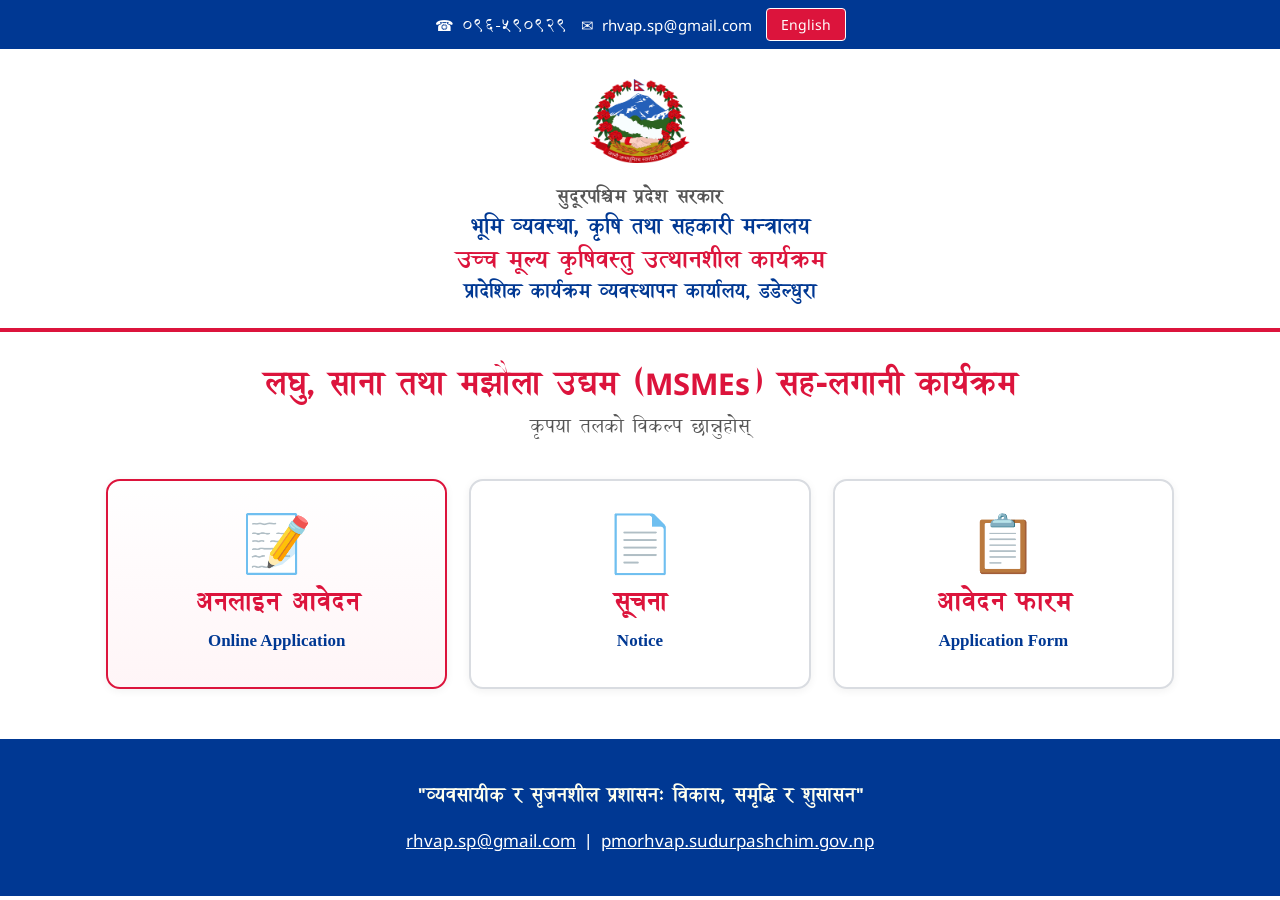
<file: index.html>
<!DOCTYPE html>
<html lang="ne">
<head>
<meta charset="UTF-8">
<meta name="viewport" content="width=device-width, initial-scale=1">
<title>R-HVAP सह-लगानी कार्यक्रम | सुदूरपश्चिम प्रदेश</title>
<link href="https://fonts.cdnfonts.com/css/kalimati" rel="stylesheet">
<link href="https://fonts.googleapis.com/css2?family=Noto+Sans+Devanagari:wght@400;600;700&display=swap" rel="stylesheet">
<link rel="stylesheet" href="assets/css/style.css">
</head>
<body class="lang-ne">
<a class="skip" href="#main">मुख्य सामग्रीमा जानुहोस्</a>

<header class="site-header">
  <div class="topbar">
    <div class="wrap topbar-inner">
      <div class="topbar-right">
        <a href="tel:096590929">☎ ०९६-५९०९२९</a>
        <a href="mailto:rhvap.sp@gmail.com">✉ rhvap.sp@gmail.com</a>
        <button id="langBtn" class="lang-btn" type="button">English</button>
      </div>
    </div>
  </div>

  <div class="wrap header-main">
    <img src="assets/emblem.png" alt="नेपाल सरकारको निशान छाप" class="emblem">
    <div class="titles">
      <p class="t-gov" data-en="Government of Sudurpashchim Province">सुदूरपश्चिम प्रदेश सरकार</p>
      <p class="t1" data-en="Ministry of Land Management, Agriculture and Cooperatives">भूमि व्यवस्था, कृषि तथा सहकारी मन्त्रालय</p>
      <p class="t2" data-en="Resilient High Value Agricultural Programme (R-HVAP)">उच्च मूल्य कृषिवस्तु उत्थानशील कार्यक्रम</p>
      <p class="t3" data-en="Provincial Programme Management Office, Dadeldhura">प्रादेशिक कार्यक्रम व्यवस्थापन कार्यालय, डडेल्धुरा</p>
    </div>
  </div>
</header>

<main id="main" class="wrap">
  <div class="landing-hero">
    <h1 data-en="MSME Co-Investment Programme">लघु, साना तथा मझौला उद्यम (MSMEs) सह-लगानी कार्यक्रम</h1>
    <p data-en="Please choose an option below">कृपया तलको विकल्प छान्नुहोस्</p>
  </div>

  <div class="landing-grid">
    <a href="apply.html" class="landing-card primary">
      <div class="icon">📝</div>
      <h2>अनलाइन आवेदन</h2>
      <p class="en">Online Application</p>
    </a>

    <a href="notice.html" class="landing-card">
      <div class="icon">📄</div>
      <h2>सूचना</h2>
      <p class="en">Notice</p>
    </a>

    <a href="form.html" class="landing-card">
      <div class="icon">📋</div>
      <h2>आवेदन फारम</h2>
      <p class="en">Application Form</p>
    </a>
  </div>
</main>

<footer class="site-footer">
  <div class="wrap">
    <p class="slogan">"व्यवसायीक र सृजनशील प्रशासन: विकास, समृद्धि र शुसासन"</p>
    <p><a href="mailto:rhvap.sp@gmail.com">rhvap.sp@gmail.com</a> | <a href="https://pmorhvap.sudurpashchim.gov.np/" target="_blank" rel="noopener">pmorhvap.sudurpashchim.gov.np</a></p>
  </div>
</footer>

<script src="assets/js/config.js"></script>
<script src="assets/js/app.js"></script>
</body>
</html>
</file>
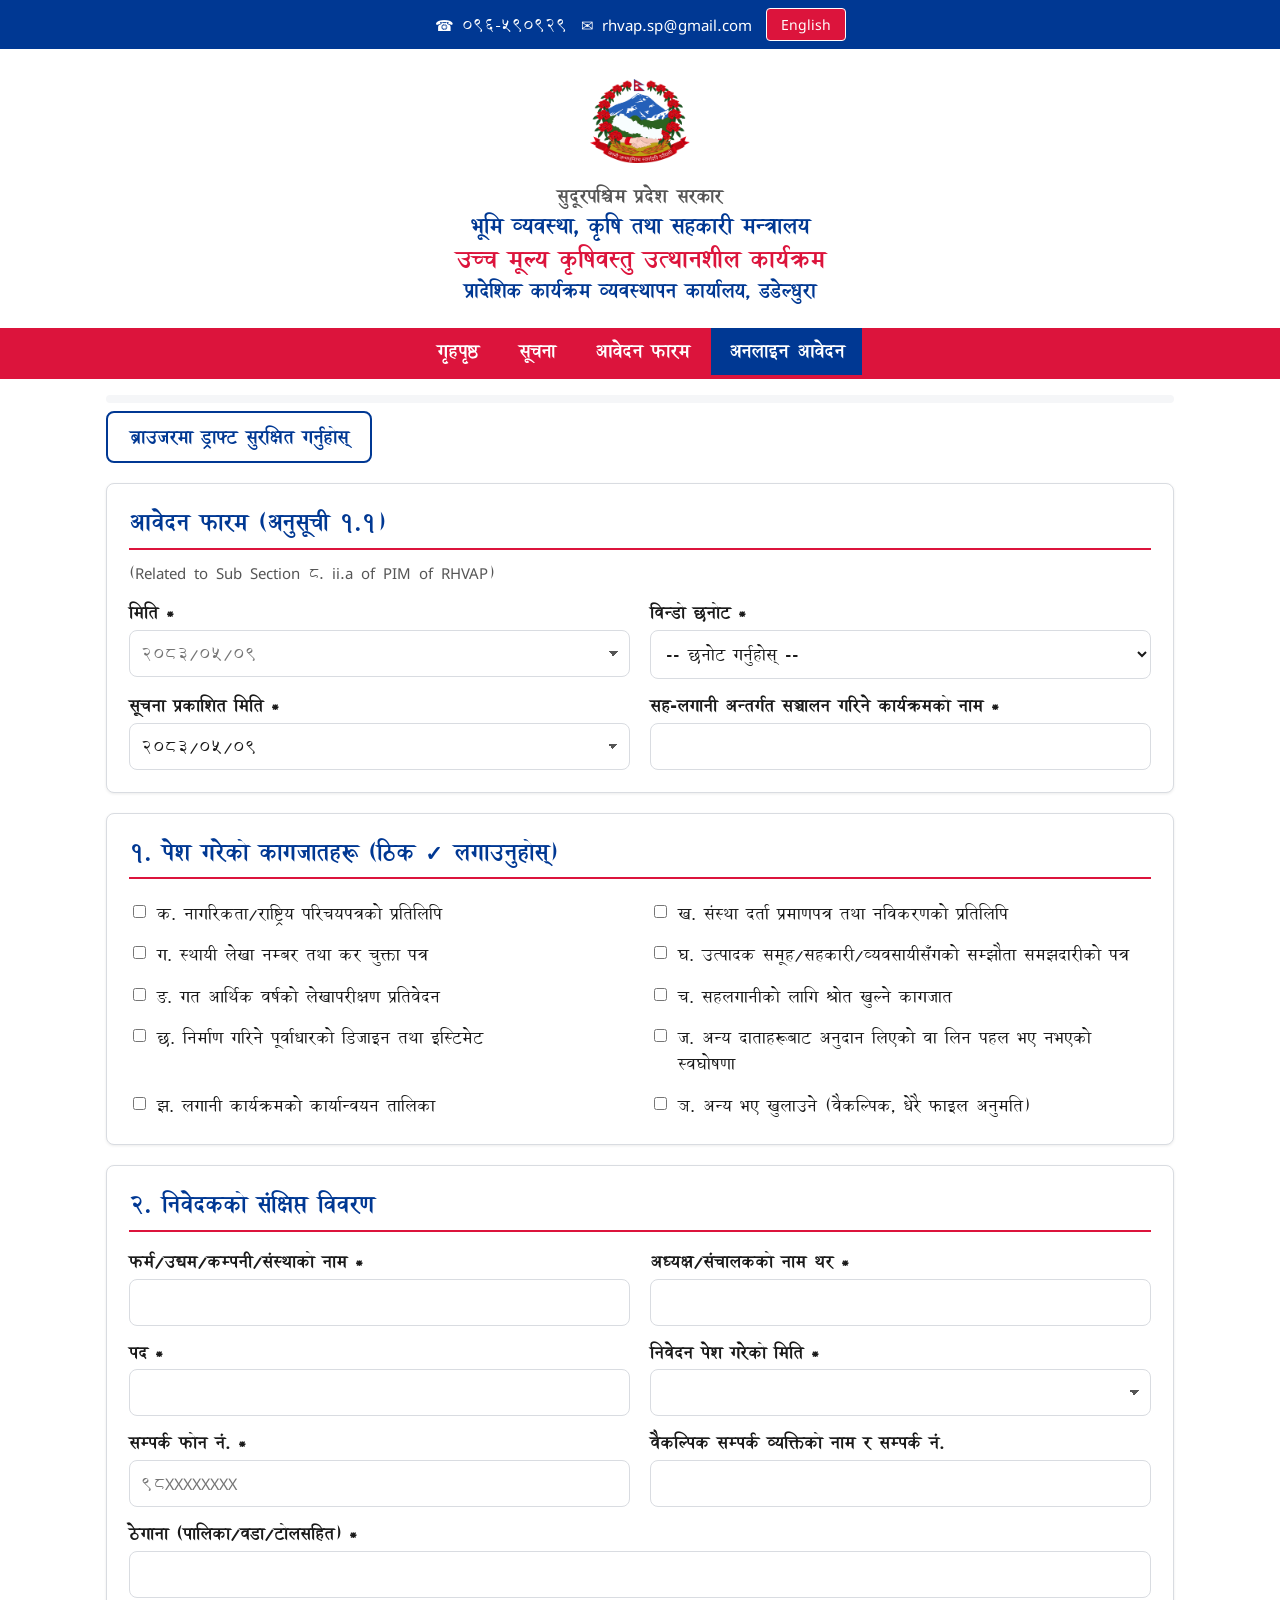
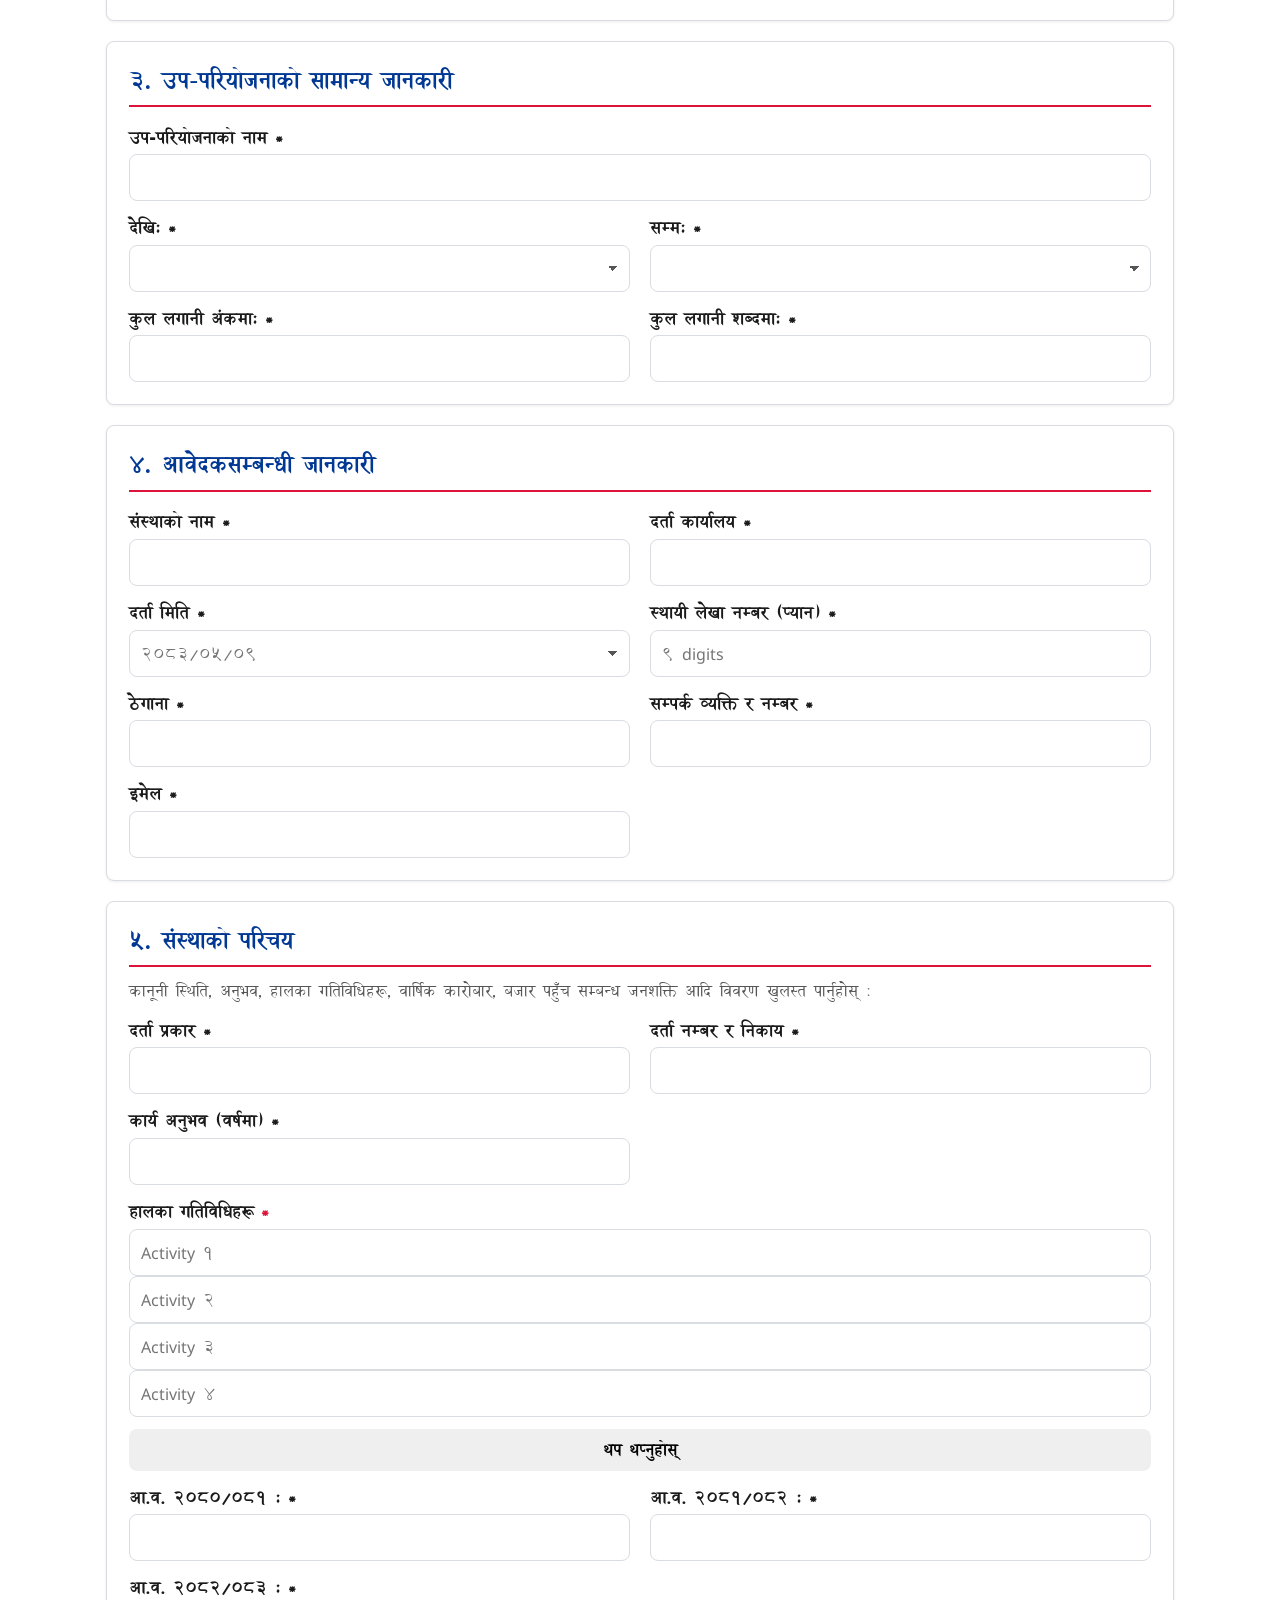
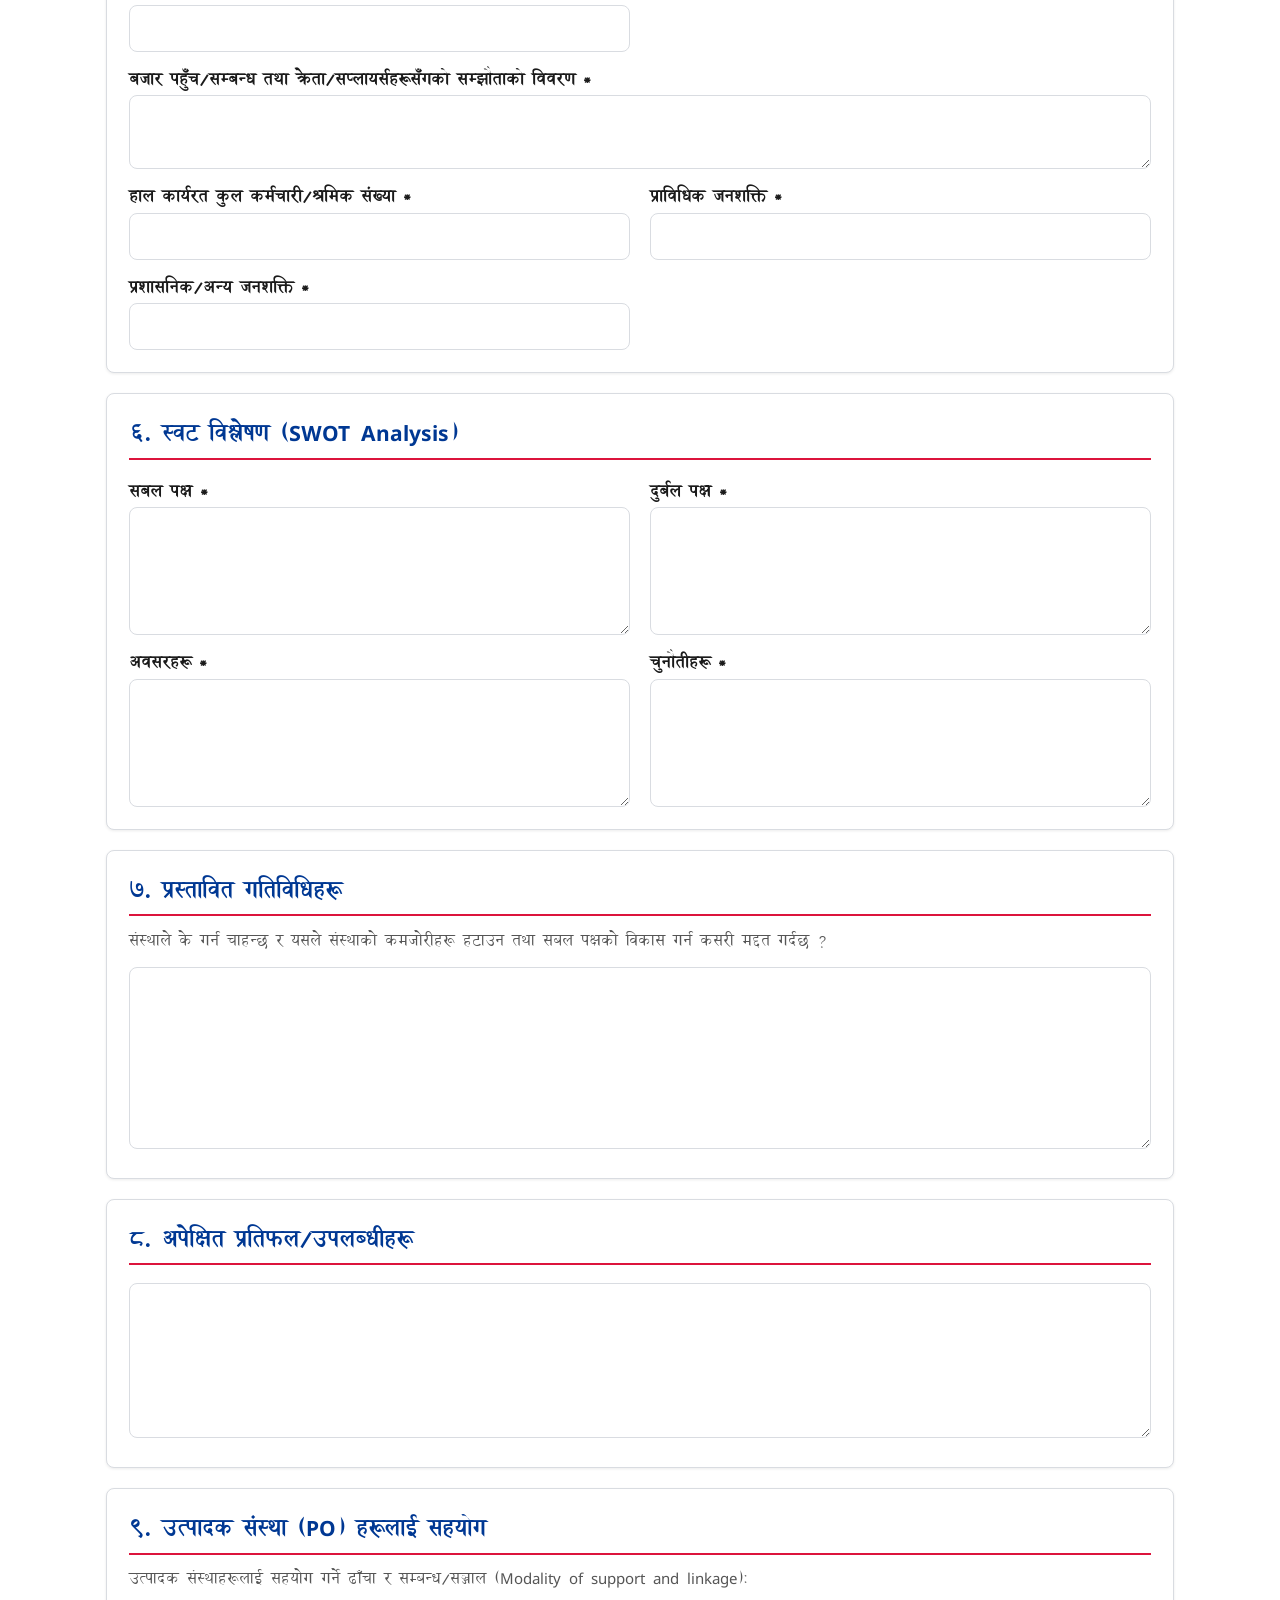
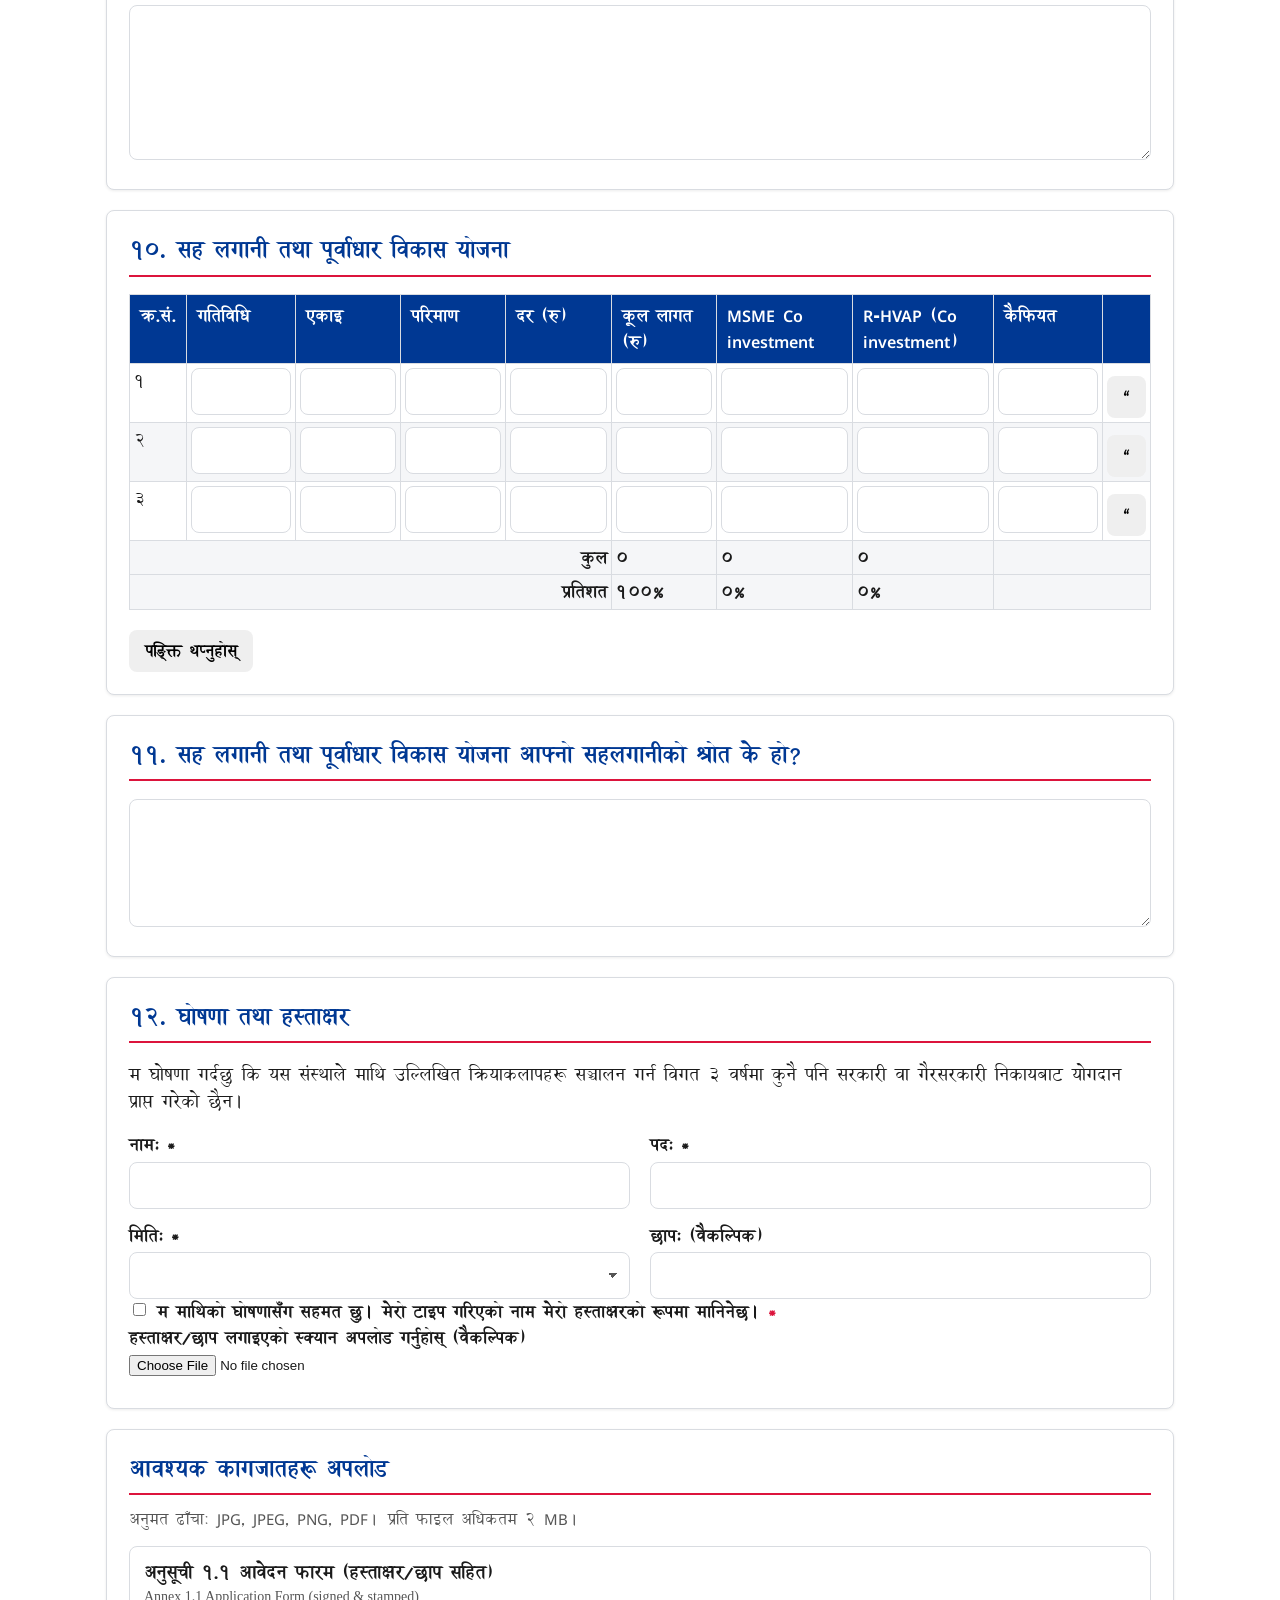
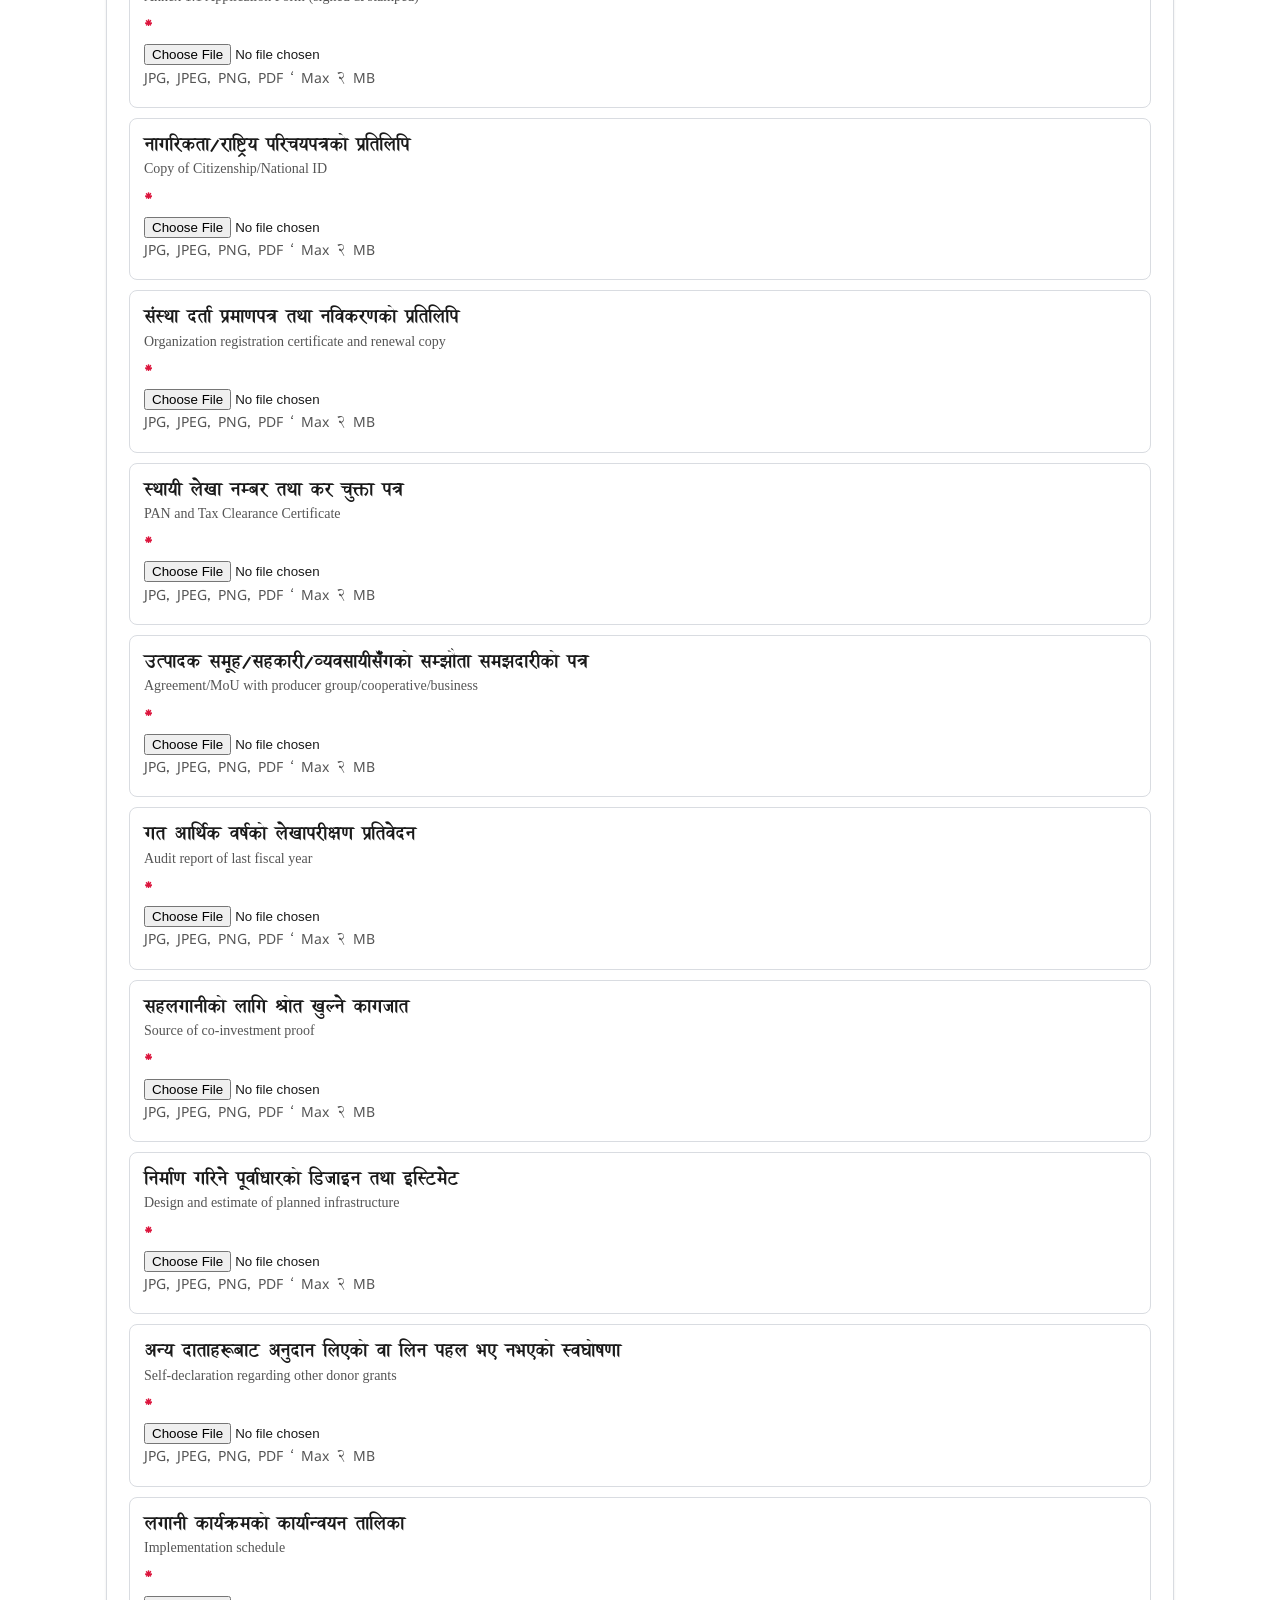
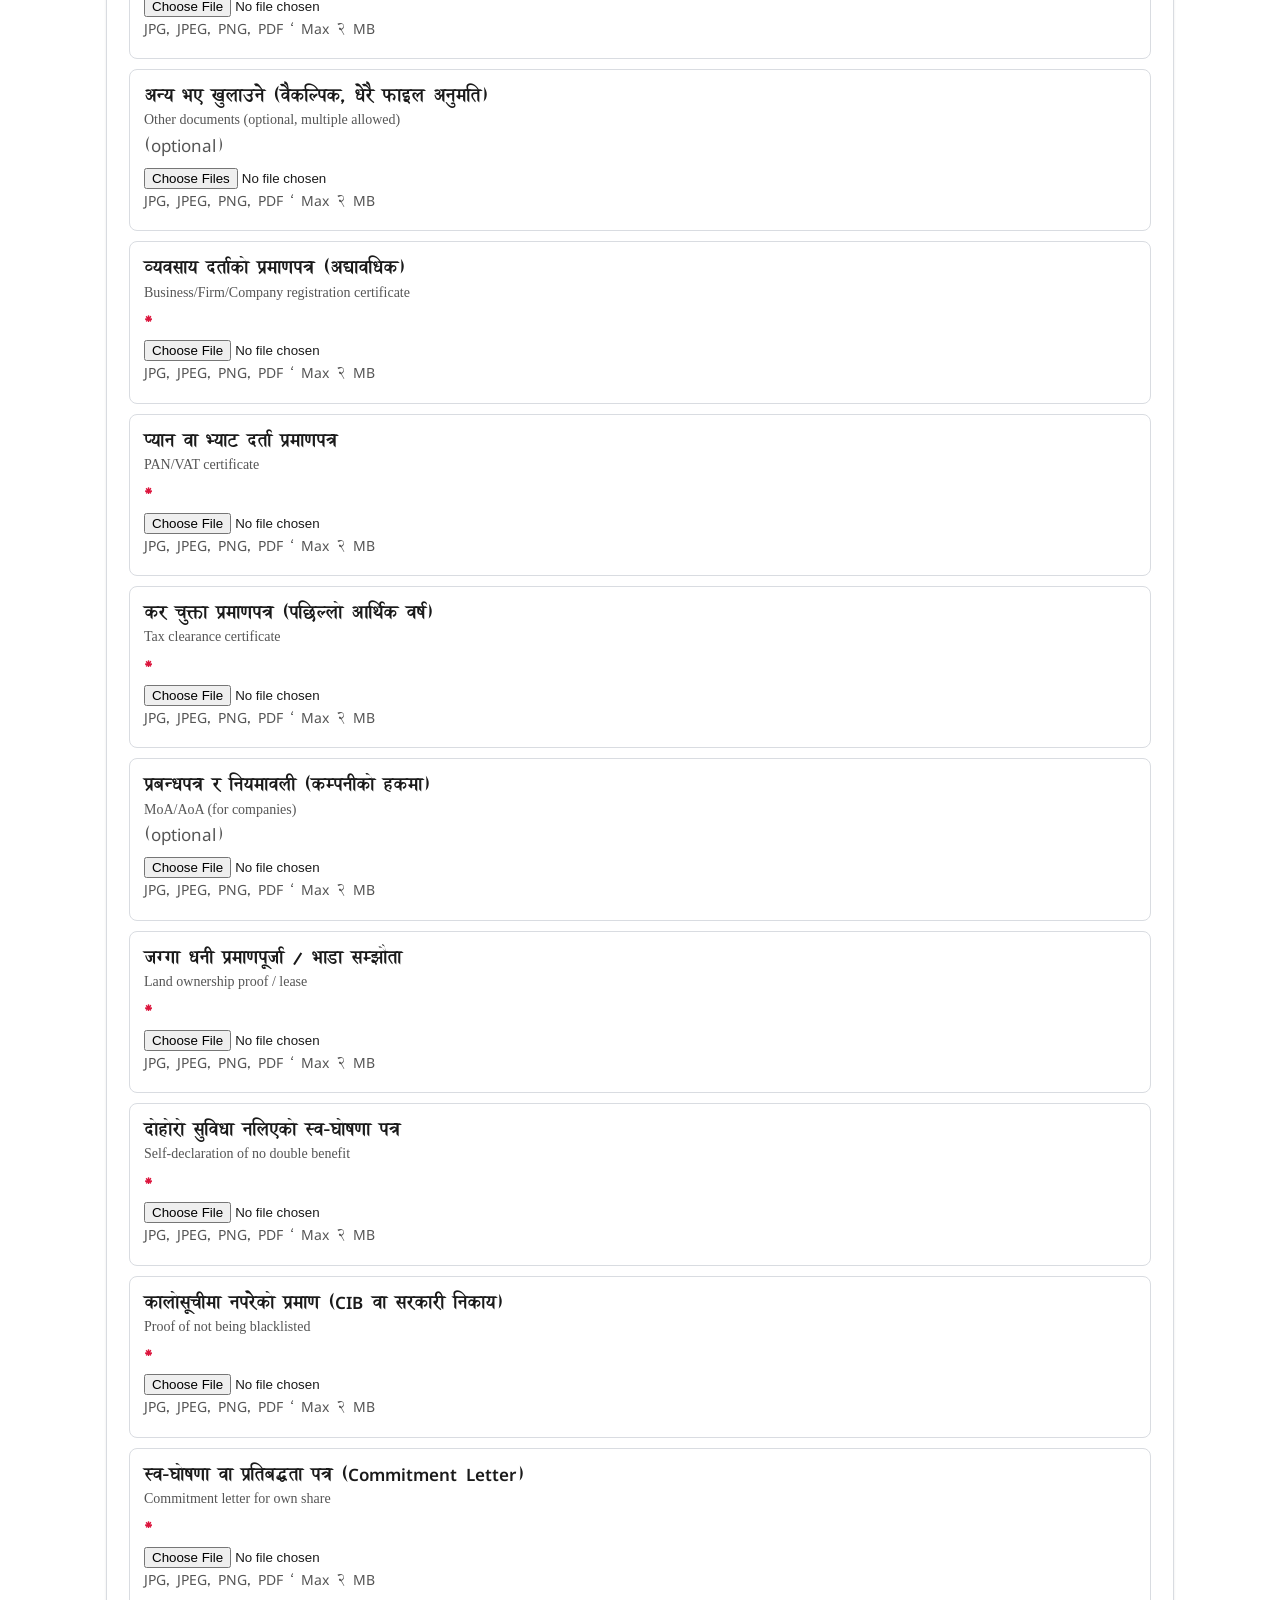
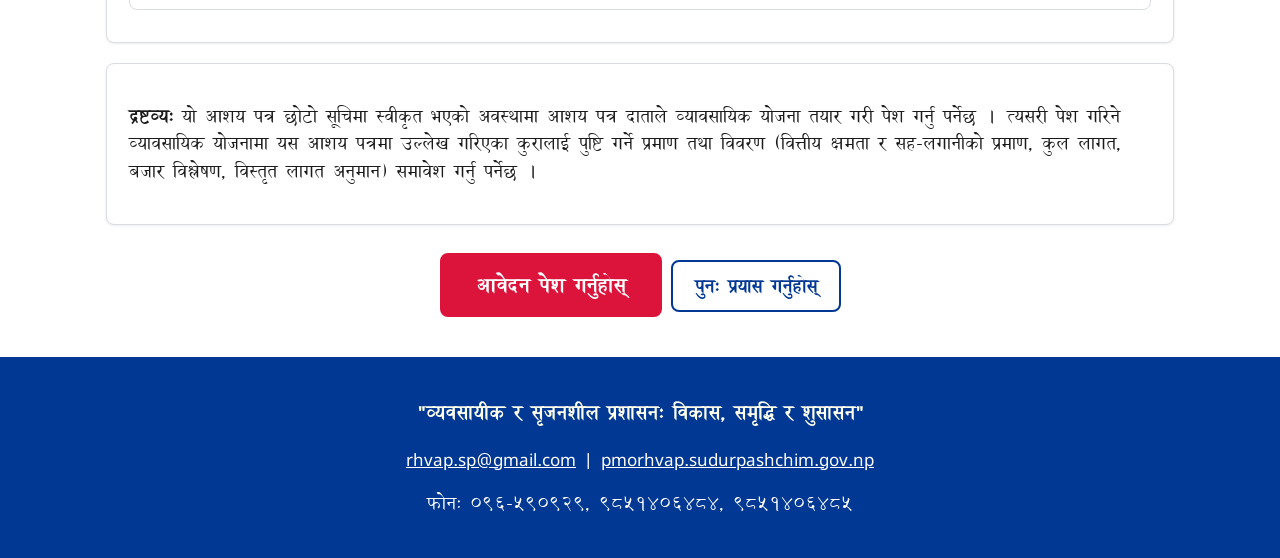
<file: apply.html>
<!DOCTYPE html>
<html lang="ne">
<head>
<meta charset="UTF-8">
<meta name="viewport" content="width=device-width, initial-scale=1">
<title>अनलाइन आवेदन — R-HVAP सह-लगानी कार्यक्रम</title>
<link href="https://fonts.cdnfonts.com/css/kalimati" rel="stylesheet">
<link href="https://fonts.googleapis.com/css2?family=Noto+Sans+Devanagari:wght@400;600;700&display=swap" rel="stylesheet">
<link rel="stylesheet" href="https://nepalidatepicker.sajanmaharjan.com.np/nepali.datepicker/nepali.datepicker.v4.0.8.min.css">
<script src="https://nepalidatepicker.sajanmaharjan.com.np/nepali.datepicker/nepali.datepicker.v4.0.8.min.js"></script>
<link rel="stylesheet" href="assets/css/style.css">
</head>
<body class="lang-ne">
<a class="skip" href="#main">मुख्य सामग्रीमा जानुहोस्</a>

<header class="site-header">
  <div class="topbar">
    <div class="wrap topbar-inner">
      <div class="topbar-right">
        <a href="tel:096590929">☎ ०९६-५९०९२९</a>
        <a href="mailto:rhvap.sp@gmail.com">✉ rhvap.sp@gmail.com</a>
        <button id="langBtn" class="lang-btn" type="button">English</button>
      </div>
    </div>
  </div>

  <div class="wrap header-main">
    <img src="assets/emblem.png" alt="नेपाल सरकारको निशान छाप" class="emblem">
    <div class="titles">
      <p class="t-gov" data-en="Government of Sudurpashchim Province">सुदूरपश्चिम प्रदेश सरकार</p>
      <p class="t1" data-en="Ministry of Land Management, Agriculture and Cooperatives">भूमि व्यवस्था, कृषि तथा सहकारी मन्त्रालय</p>
      <p class="t2" data-en="Resilient High Value Agricultural Programme (R-HVAP)">उच्च मूल्य कृषिवस्तु उत्थानशील कार्यक्रम</p>
      <p class="t3" data-en="Provincial Programme Management Office, Dadeldhura">प्रादेशिक कार्यक्रम व्यवस्थापन कार्यालय, डडेल्धुरा</p>
    </div>
  </div>

  <nav class="mainnav" aria-label="मुख्य मेनु">
    <div class="wrap">
      <a href="index.html" data-en="Home">गृहपृष्ठ</a>
      <a href="notice.html" data-en="Notice">सूचना</a>
      <a href="form.html" data-en="Form">आवेदन फारम</a>
      <a href="apply.html" class="active" data-en="Online Application">अनलाइन आवेदन</a>
    </div>
  </nav>
</header>

<main id="main" class="wrap">

  <div class="progress-wrap" aria-hidden="true">
    <div class="progress-bar" id="progressBar"></div>
  </div>

  <div class="form-actions-top">
    <button type="button" id="saveDraftBtn" class="btn btn-outline" data-en="Save Draft in Browser">ब्राउजरमा ड्राफ्ट सुरक्षित गर्नुहोस्</button>
    <span id="draftStatus" class="draft-status" role="status"></span>
  </div>

  <form id="applicationForm" novalidate>

    <!-- Honeypot -->
    <div class="hp" aria-hidden="true">
      <label for="website">Website</label>
      <input type="text" id="website" name="website" tabindex="-1" autocomplete="off">
    </div>
    <input type="hidden" id="formStartTime" name="formStartTime" value="">

    <!-- HEADER FIELDS -->
    <section class="card">
      <h2 data-en="Application Form (Annex 1.1)">आवेदन फारम (अनुसूची १.१)</h2>
      <p class="sub">(Related to Sub Section 8. ii.a of PIM of RHVAP)</p>

      <div class="grid-2">
        <div class="field">
          <label for="miti" data-en="Date (मिति)">मिति <span class="req">*</span></label>
          <input type="text" id="miti" name="miti" required placeholder="२०८३/०५/०९" data-np-date>
        </div>
        <div class="field">
          <label for="window" data-en="Window Selection">विन्डो छनोट <span class="req">*</span></label>
          <select id="window" name="window" required>
            <option value="" data-en="-- Select --">-- छनोट गर्नुहोस् --</option>
            <option value="Window-2">Window-2</option>
            <option value="Window-3">Window-3</option>
          </select>
        </div>
        <div class="field">
          <label for="noticeDate" data-en="Notice Date">सूचना प्रकाशित मिति <span class="req">*</span></label>
          <input type="text" id="noticeDate" name="noticeDate" required value="२०८३/०५/०९" data-np-date>
        </div>
        <div class="field">
          <label for="programName" data-en="Programme Name to be run under co-investment">सह-लगानी अन्तर्गत सञ्चालन गरिने कार्यक्रमको नाम <span class="req">*</span></label>
          <input type="text" id="programName" name="programName" required>
        </div>
      </div>
    </section>

    <!-- SECTION 1 -->
    <section class="card">
      <h2 data-en="1. Submitted Documents (Tick ✓)">१. पेश गरेको कागजातहरू (ठिक ✓ लगाउनुहोस्)</h2>
      <div class="checklist-grid" id="checklistGrid"></div>
    </section>

    <!-- SECTION 2 -->
    <section class="card">
      <h2 data-en="2. Applicant Brief">२. निवेदकको संक्षिप्त विवरण</h2>
      <div class="grid-2">
        <div class="field"><label for="firmName" data-en="Firm/Enterprise/Company/Organization Name">फर्म/उद्यम/कम्पनी/संस्थाको नाम <span class="req">*</span></label><input type="text" id="firmName" name="firmName" required></div>
        <div class="field"><label for="chairName" data-en="Chairperson/Director Name">अध्यक्ष/संचालकको नाम थर <span class="req">*</span></label><input type="text" id="chairName" name="chairName" required></div>
        <div class="field"><label for="position" data-en="Position">पद <span class="req">*</span></label><input type="text" id="position" name="position" required></div>
        <div class="field"><label for="submissionDate" data-en="Submission Date">निवेदन पेश गरेको मिति <span class="req">*</span></label><input type="text" id="submissionDate" name="submissionDate" required data-np-date></div>
        <div class="field"><label for="phone" data-en="Contact Phone No.">सम्पर्क फोन नं. <span class="req">*</span></label><input type="tel" id="phone" name="phone" required placeholder="98XXXXXXXX"></div>
        <div class="field"><label for="altContact" data-en="Alternate Contact Person Name &amp; Number">वैकल्पिक सम्पर्क व्यक्तिको नाम र सम्पर्क नं.</label><input type="text" id="altContact" name="altContact"></div>
        <div class="field full"><label for="address" data-en="Address (Municipality/Ward/Tole)">ठेगाना (पालिका/वडा/टोलसहित) <span class="req">*</span></label><input type="text" id="address" name="address" required></div>
      </div>
    </section>

    <!-- SECTION 3 -->
    <section class="card">
      <h2 data-en="3. Sub-project General Information">३. उप-परियोजनाको सामान्य जानकारी</h2>
      <div class="grid-2">
        <div class="field full"><label for="subProjectName" data-en="Sub-project Name">उप-परियोजनाको नाम <span class="req">*</span></label><input type="text" id="subProjectName" name="subProjectName" required></div>
        <div class="field"><label for="startDate" data-en="From">देखि: <span class="req">*</span></label><input type="text" id="startDate" name="startDate" required data-np-date></div>
        <div class="field"><label for="endDate" data-en="To">सम्म: <span class="req">*</span></label><input type="text" id="endDate" name="endDate" required data-np-date></div>
        <div class="field"><label for="totalInvestmentNum" data-en="Total Investment (in figures)">कुल लगानी अंकमा: <span class="req">*</span></label><input type="text" id="totalInvestmentNum" name="totalInvestmentNum" required></div>
        <div class="field"><label for="totalInvestmentWords" data-en="Total Investment (in words)">कुल लगानी शब्दमा: <span class="req">*</span></label><input type="text" id="totalInvestmentWords" name="totalInvestmentWords" required></div>
      </div>
    </section>

    <!-- SECTION 4 -->
    <section class="card">
      <h2 data-en="4. Applicant Information">४. आवेदकसम्बन्धी जानकारी</h2>
      <div class="grid-2">
        <div class="field"><label for="orgName" data-en="Organization Name">संस्थाको नाम <span class="req">*</span></label><input type="text" id="orgName" name="orgName" required></div>
        <div class="field"><label for="regOffice" data-en="Registration Office">दर्ता कार्यालय <span class="req">*</span></label><input type="text" id="regOffice" name="regOffice" required></div>
        <div class="field"><label for="regDate" data-en="Registration Date">दर्ता मिति <span class="req">*</span></label><input type="text" id="regDate" name="regDate" required data-np-date placeholder="२०८३/०५/०९"></div>
        <div class="field"><label for="pan" data-en="PAN">स्थायी लेखा नम्बर (प्यान) <span class="req">*</span></label><input type="text" id="pan" name="pan" required maxlength="9" placeholder="9 digits"></div>
        <div class="field"><label for="orgAddress" data-en="Address">ठेगाना <span class="req">*</span></label><input type="text" id="orgAddress" name="orgAddress" required></div>
        <div class="field"><label for="contactPerson" data-en="Contact Person &amp; Number">सम्पर्क व्यक्ति र नम्बर <span class="req">*</span></label><input type="text" id="contactPerson" name="contactPerson" required></div>
        <div class="field"><label for="email" data-en="Email">इमेल <span class="req">*</span></label><input type="email" id="email" name="email" required></div>
      </div>
    </section>

    <!-- SECTION 5 -->
    <section class="card">
      <h2 data-en="5. Organization Profile">५. संस्थाको परिचय</h2>
      <p class="sub">कानूनी स्थिति, अनुभव, हालका गतिविधिहरू, वार्षिक कारोबार, बजार पहुँच सम्बन्ध जनशक्ति आदि विवरण खुलस्त पार्नुहोस् :</p>
      <div class="grid-2">
        <div class="field"><label for="legalStatusType" data-en="Registration Type (Private Ltd/Industry/Firm/Partnership)">दर्ता प्रकार <span class="req">*</span></label><input type="text" id="legalStatusType" name="legalStatusType" required></div>
        <div class="field"><label for="regNumberBody" data-en="Registration Number &amp; Body">दर्ता नम्बर र निकाय <span class="req">*</span></label><input type="text" id="regNumberBody" name="regNumberBody" required></div>
        <div class="field"><label for="experienceYears" data-en="Work Experience (in years)">कार्य अनुभव (वर्षमा) <span class="req">*</span></label><input type="text" id="experienceYears" name="experienceYears" required></div>
        <div class="field full">
          <label>हालका गतिविधिहरू <span class="req">*</span></label>
          <div id="activityList">
            <input type="text" class="activity-input" placeholder="Activity 1">
            <input type="text" class="activity-input" placeholder="Activity 2">
            <input type="text" class="activity-input" placeholder="Activity 3">
            <input type="text" class="activity-input" placeholder="Activity 4">
          </div>
          <button type="button" id="addActivityBtn" class="btn btn-small">थप थप्नुहोस्</button>
        </div>
        <div class="field"><label for="turnover0801" data-en="FY 2080/081 (Rs)">आ.व. २०८०/०८१ : <span class="req">*</span></label><input type="text" id="turnover0801" name="turnover0801" required></div>
        <div class="field"><label for="turnover0812" data-en="FY 2081/082 (Rs)">आ.व. २०८१/०८२ : <span class="req">*</span></label><input type="text" id="turnover0812" name="turnover0812" required></div>
        <div class="field"><label for="turnover0823" data-en="FY 2082/083 (Rs)">आ.व. २०८२/०८३ : <span class="req">*</span></label><input type="text" id="turnover0823" name="turnover0823" required></div>
        <div class="field full"><label for="marketAccess" data-en="Market Access / Buyer-Supplier Agreements">बजार पहुँच/सम्बन्ध तथा क्रेता/सप्लायर्सहरूसँगको सम्झौताको विवरण <span class="req">*</span></label><textarea id="marketAccess" name="marketAccess" rows="2" required></textarea></div>
        <div class="field"><label for="totalManpower" data-en="Total Employees/Workers">हाल कार्यरत कुल कर्मचारी/श्रमिक संख्या <span class="req">*</span></label><input type="text" id="totalManpower" name="totalManpower" required></div>
        <div class="field"><label for="technicalManpower" data-en="Technical Manpower">प्राविधिक जनशक्ति <span class="req">*</span></label><input type="text" id="technicalManpower" name="technicalManpower" required></div>
        <div class="field"><label for="adminManpower" data-en="Administrative/Other Manpower">प्रशासनिक/अन्य जनशक्ति <span class="req">*</span></label><input type="text" id="adminManpower" name="adminManpower" required></div>
      </div>
    </section>

    <!-- SECTION 6 -->
    <section class="card">
      <h2 data-en="6. SWOT Analysis">६. स्वट विश्लेषण (SWOT Analysis)</h2>
      <div class="grid-2">
        <div class="field"><label for="strengths" data-en="Strengths">सबल पक्ष <span class="req">*</span></label><textarea id="strengths" name="strengths" rows="4" required></textarea></div>
        <div class="field"><label for="weaknesses" data-en="Weaknesses">दुर्बल पक्ष <span class="req">*</span></label><textarea id="weaknesses" name="weaknesses" rows="4" required></textarea></div>
        <div class="field"><label for="opportunities" data-en="Opportunities">अवसरहरू <span class="req">*</span></label><textarea id="opportunities" name="opportunities" rows="4" required></textarea></div>
        <div class="field"><label for="threats" data-en="Threats">चुनौतीहरू <span class="req">*</span></label><textarea id="threats" name="threats" rows="4" required></textarea></div>
      </div>
    </section>

    <!-- SECTION 7 -->
    <section class="card">
      <h2 data-en="7. Proposed Activities">७. प्रस्तावित गतिविधिहरू</h2>
      <p class="sub">संस्थाले के गर्न चाहन्छ र यसले संस्थाको कमजोरीहरू हटाउन तथा सबल पक्षको विकास गर्न कसरी मद्दत गर्दछ ?</p>
      <textarea id="proposedActivities" name="proposedActivities" rows="6" required></textarea>
    </section>

    <!-- SECTION 8 -->
    <section class="card">
      <h2 data-en="8. Expected Results/Outcomes">८. अपेक्षित प्रतिफल/उपलब्धीहरू</h2>
      <textarea id="expectedResults" name="expectedResults" rows="5" required></textarea>
    </section>

    <!-- SECTION 9 -->
    <section class="card">
      <h2 data-en="9. Support to Producer Organizations (POs)">९. उत्पादक संस्था (PO) हरूलाई सहयोग</h2>
      <p class="sub">उत्पादक संस्थाहरूलाई सहयोग गर्ने ढाँचा र सम्बन्ध/सञ्जाल (Modality of support and linkage):</p>
      <textarea id="poSupport" name="poSupport" rows="5" required></textarea>
    </section>

    <!-- SECTION 10 -->
    <section class="card">
      <h2 data-en="10. Co-investment and Infrastructure Development Plan">१०. सह लगानी तथा पूर्वाधार विकास योजना</h2>
      <div class="table-scroll">
        <table class="tbl investment-table" id="investmentTable">
          <thead>
            <tr>
              <th>क्र.सं.</th>
              <th>गतिविधि</th>
              <th>एकाइ</th>
              <th>परिमाण</th>
              <th>दर (रु)</th>
              <th>कूल लागत (रु)</th>
              <th>MSME Co investment</th>
              <th>R-HVAP (Co investment)</th>
              <th>कैफियत</th>
              <th></th>
            </tr>
          </thead>
          <tbody id="investmentBody"></tbody>
          <tfoot>
            <tr>
              <td colspan="5" class="right">कुल</td>
              <td id="totalCost">0</td>
              <td id="totalMSME">0</td>
              <td id="totalRHVAP">0</td>
              <td colspan="2"></td>
            </tr>
            <tr>
              <td colspan="5" class="right">प्रतिशत</td>
              <td>100%</td>
              <td id="pctMSME">0%</td>
              <td id="pctRHVAP">0%</td>
              <td colspan="2"></td>
            </tr>
          </tfoot>
        </table>
      </div>
      <button type="button" id="addRowBtn" class="btn btn-small">पङ्क्ति थप्नुहोस्</button>
      <p id="shareWarning" class="warning" role="alert" hidden></p>
    </section>

    <!-- SECTION 11 -->
    <section class="card">
      <h2 data-en="11. Source of Own Co-investment">११. सह लगानी तथा पूर्वाधार विकास योजना आफ्नो सहलगानीको श्रोत के हो?</h2>
      <textarea id="ownSource" name="ownSource" rows="4" required></textarea>
    </section>

    <!-- SECTION 12 -->
    <section class="card">
      <h2 data-en="12. Declaration and Signature">१२. घोषणा तथा हस्ताक्षर</h2>
      <p>म घोषणा गर्दछु कि यस संस्थाले माथि उल्लिखित क्रियाकलापहरू सञ्चालन गर्न विगत ३ वर्षमा कुनै पनि सरकारी वा गैरसरकारी निकायबाट योगदान प्राप्त गरेको छैन।</p>
      <div class="grid-2">
        <div class="field"><label for="declName" data-en="Name">नाम: <span class="req">*</span></label><input type="text" id="declName" name="declName" required></div>
        <div class="field"><label for="declPosition" data-en="Position">पद: <span class="req">*</span></label><input type="text" id="declPosition" name="declPosition" required></div>
        <div class="field"><label for="declDate" data-en="Date">मितिः <span class="req">*</span></label><input type="text" id="declDate" name="declDate" required data-np-date></div>
        <div class="field"><label for="declStamp" data-en="Stamp (optional)">छाप: (वैकल्पिक)</label><input type="text" id="declStamp" name="declStamp"></div>
      </div>
      <div class="field">
        <label class="check-inline">
          <input type="checkbox" id="agreeDecl" name="agreeDecl" required>
          <span>म माथिको घोषणासँग सहमत छु। मेरो टाइप गरिएको नाम मेरो हस्ताक्षरको रूपमा मानिनेछ। <span class="req">*</span></span>
        </label>
      </div>
      <div class="field">
        <label for="signedScan">हस्ताक्षर/छाप लगाइएको स्क्यान अपलोड गर्नुहोस् (वैकल्पिक)</label>
        <input type="file" id="signedScan" name="signedScan" accept=".jpg,.jpeg,.png,.pdf">
        <div class="file-chips" id="signedScanChips"></div>
      </div>
    </section>

    <!-- DOCUMENT UPLOADS -->
    <section class="card">
      <h2 data-en="Required Documents Upload">आवश्यक कागजातहरू अपलोड</h2>
      <p class="sub">अनुमत ढाँचा: JPG, JPEG, PNG, PDF। प्रति फाइल अधिकतम २ MB।</p>
      <div id="uploadFields"></div>
    </section>

    <!-- BOTTOM NOTE -->
    <section class="card note-card">
      <p><strong>द्रष्टव्यः</strong> यो आशय पत्र छोटो सूचिमा स्वीकृत भएको अवस्थामा आशय पत्र दाताले व्यावसायिक योजना तयार गरी पेश गर्नु पर्नेछ । त्यसरी पेश गरिने व्यावसायिक योजनामा यस आशय पत्रमा उल्लेख गरिएका कुरालाई पुष्टि गर्ने प्रमाण तथा विवरण (वित्तीय क्षमता र सह-लगानीको प्रमाण, कुल लागत, बजार विश्लेषण, विस्तृत लागत अनुमान) समावेश गर्नु पर्नेछ ।</p>
    </section>

    <!-- SUBMIT -->
    <div class="submit-area">
      <div id="formError" class="form-error" role="alert" hidden></div>
      <button type="submit" id="submitBtn" class="btn btn-primary btn-lg">आवेदन पेश गर्नुहोस्</button>
      <div id="loadingSpinner" class="spinner" hidden></div>
      <button type="button" id="retryBtn" class="btn btn-outline" hidden>पुनः प्रयास गर्नुहोस्</button>
    </div>
  </form>

  <!-- SUCCESS VIEW -->
  <div id="successView" class="card success-view" hidden>
    <h2>आवेदन सफलतापूर्वक पेश भयो</h2>
    <p>तपाईंको सन्दर्भ नम्बर:</p>
    <p class="ref-number" id="refNumberDisplay"></p>
    <div id="summaryDisplay"></div>
    <button type="button" class="btn btn-primary" onclick="window.print()">प्रिन्ट / PDF मा सुरक्षित गर्नुहोस्</button>
    <a href="index.html" class="btn btn-outline">सूचनामा फर्कनुहोस्</a>
  </div>

</main>

<footer class="site-footer">
  <div class="wrap">
    <p class="slogan">"व्यवसायीक र सृजनशील प्रशासन: विकास, समृद्धि र शुसासन"</p>
    <p><a href="mailto:rhvap.sp@gmail.com">rhvap.sp@gmail.com</a> | <a href="https://pmorhvap.sudurpashchim.gov.np/" target="_blank" rel="noopener">pmorhvap.sudurpashchim.gov.np</a></p>
    <p>फोन: ०९६-५९०९२९, ९८५१४०६४८४, ९८५१४०६४८५</p>
  </div>
</footer>

<script src="assets/js/config.js"></script>
<script src="assets/js/app.js"></script>
</body>
</html>
</file>
<file: assets/css/style.css>
/* ============================================================
   R-HVAP Government Portal Styles
   ============================================================ */
:root {
  --crimson: #DC143C;
  --blue: #003893;
  --blue-dark: #002a6e;
  --grey-light: #f5f6f8;
  --grey-border: #d9dce1;
  --text: #1a1a1a;
  --text-muted: #555;
  --white: #ffffff;
  --focus: #ffbf47;
  --error: #c62828;
  --warning-bg: #fff8e1;
  --warning-border: #f0c040;
  --radius: 8px;
  --shadow: 0 1px 3px rgba(0,0,0,.08);
}

* { box-sizing: border-box; }
html { scroll-behavior: smooth; }

body {
  margin: 0;
  font-size: 17px;
  line-height: 1.6;
  color: var(--text);
  background: var(--white);
}

.wrap { max-width: 1100px; margin: 0 auto; padding: 0 16px; }
a { color: var(--blue); }
a:hover { text-decoration: underline; }

.skip {
  position: absolute; left: -9999px; top: 0;
  background: var(--blue); color: #fff; padding: 8px 16px; z-index: 9999;
}
.skip:focus { left: 0; }

/* ============================================================
   FONTS — Kalimati (Nepali) + Times New Roman (English)
   ============================================================ */
@font-face {
  font-family: 'Kalimati';
  src: local('Kalimati'), local('Kalimati Regular'),
       url('../fonts/Kalimati.ttf') format('truetype');
  font-weight: normal; font-style: normal; font-display: swap;
}

body.lang-ne,
body:not([class*="lang-"]) {
  font-family: 'Kalimati', 'Noto Sans Devanagari', Arial, sans-serif;
}

body.lang-en,
body.lang-en .t-gov,
body.lang-en .t1,
body.lang-en .t2,
body.lang-en .t3,
body.lang-en .notice-title,
body.lang-en h1,
body.lang-en h2,
body.lang-en h3,
body.lang-en p,
body.lang-en li,
body.lang-en td,
body.lang-en th,
body.lang-en label,
body.lang-en input,
body.lang-en select,
body.lang-en textarea,
body.lang-en button,
body.lang-en a {
  font-family: 'Times New Roman', Times, serif !important;
}

.en-sub, .en, .en-text, .landing-card .en {
  font-family: 'Times New Roman', Times, serif;
}

/* ============================================================
   HEADER — CENTERED
   ============================================================ */
.site-header { border-bottom: 4px solid var(--crimson); }

.topbar {
  background: var(--blue);
  color: #fff;
  font-size: 15px;
}
.topbar-inner {
  display: flex;
  flex-wrap: wrap;
  align-items: center;
  justify-content: center;
  gap: 12px;
  padding: 8px 16px;
}
.topbar a { color: #fff; text-decoration: none; }
.topbar a:hover { text-decoration: underline; }
.topbar-right {
  display: flex;
  flex-wrap: wrap;
  align-items: center;
  justify-content: center;
  gap: 14px;
}

.lang-btn {
  background: var(--crimson); color: #fff; border: 1px solid #fff;
  border-radius: 4px; padding: 4px 14px;
  font-size: 14px; cursor: pointer; font-family: inherit;
}
.lang-btn:hover { background: #b01030; }

/* ===== HEADER — CENTERED EMBLEM AND TITLES ===== */
.header-main {
  display: flex;
  flex-direction: column;
  align-items: center;
  justify-content: center;
  text-align: center;
  gap: 12px;
  padding: 22px 16px;
}

.emblem {
  width: 100px;
  height: 100px;
  object-fit: contain;
  flex: 0 0 auto;
  background: transparent;
  display: block;
  margin: 0 auto;
}

.titles {
  text-align: center;
  width: 100%;
}

.titles p {
  margin: 0;
  text-align: center;
}

.t-gov {
  font-size: 17px;
  font-weight: 600;
  color: var(--text-muted);
  letter-spacing: 0.3px;
  margin: 0 0 4px 0;
}

.t1 { font-size: 20px; font-weight: 600; color: var(--blue); margin-bottom: 2px; }
.t2 { font-size: 22px; font-weight: 700; color: var(--crimson); margin-bottom: 2px; }
.t3 { font-size: 18px; font-weight: 600; color: var(--blue); }

/* ===== NAV ===== */
.mainnav { background: var(--crimson); }
.mainnav .wrap { display: flex; gap: 4px; flex-wrap: wrap; justify-content: center; }
.mainnav a {
  display: inline-block; color: #fff; text-decoration: none;
  padding: 10px 18px; font-weight: 600; font-size: 17px;
}
.mainnav a:hover, .mainnav a.active { background: var(--blue); text-decoration: none; }

/* ============================================================
   CARDS
   ============================================================ */
.card {
  background: var(--white);
  border: 1px solid var(--grey-border);
  border-radius: var(--radius);
  padding: 22px;
  margin: 20px 0;
  box-shadow: var(--shadow);
}
.card h2 {
  color: var(--blue);
  border-bottom: 2px solid var(--crimson);
  padding-bottom: 8px;
  margin-top: 0;
  font-size: 21px;
}
.card h3 { color: var(--blue-dark); font-size: 18px; margin: 18px 0 8px; }
.sub { color: var(--text-muted); font-size: 15px; margin-top: -6px; }
.en-sub { font-size: 14px; color: var(--text-muted); font-weight: 400; display: block; }
.notice-title { font-size: 22px; color: var(--crimson); line-height: 1.5; }
.notice-date { font-size: 16px; }
.refno { font-size: 15px; color: var(--text-muted); }
.intro { text-align: justify; }

/* ============================================================
   LISTS
   ============================================================ */
.areas, .bullets { padding-left: 22px; }
.areas li, .bullets li { margin-bottom: 8px; }
.note {
  background: var(--grey-light);
  border-left: 4px solid var(--blue);
  padding: 12px 16px;
  border-radius: 0 var(--radius) var(--radius) 0;
  margin-top: 16px;
}

/* ============================================================
   TABLES
   ============================================================ */
.table-scroll { overflow-x: auto; margin: 12px 0; }
.tbl {
  width: 100%; border-collapse: collapse; min-width: 640px; font-size: 16px;
}
.tbl th, .tbl td {
  border: 1px solid var(--grey-border);
  padding: 8px 10px; text-align: left; vertical-align: top;
}
.tbl th { background: var(--blue); color: #fff; font-weight: 600; }
.tbl tbody tr:nth-child(even) { background: var(--grey-light); }
.tbl .right { text-align: right; }

.investment-table input {
  width: 100%; min-width: 60px; border: 1px solid var(--grey-border);
  border-radius: 4px; padding: 6px; font-size: 15px; font-family: inherit;
}
.investment-table td { padding: 4px; }
.investment-table tfoot td { font-weight: 700; background: var(--grey-light); }

/* ============================================================
   FORM
   ============================================================ */
.grid-2 {
  display: grid; grid-template-columns: 1fr 1fr; gap: 14px 20px;
}
.grid-2 .full { grid-column: 1 / -1; }
.field { display: flex; flex-direction: column; gap: 4px; }
.field label { font-weight: 600; font-size: 16px; }
.req { color: var(--crimson); }

input[type="text"], input[type="tel"], input[type="email"], input[type="number"],
select, textarea {
  font-family: inherit; font-size: 16px;
  padding: 9px 11px;
  border: 1px solid var(--grey-border);
  border-radius: var(--radius);
  background: #fff; color: var(--text);
  width: 100%;
}
input:focus, select:focus, textarea:focus {
  outline: 3px solid var(--focus);
  outline-offset: 0;
  border-color: var(--blue);
}
textarea { resize: vertical; }

.check-inline {
  display: flex; align-items: flex-start; gap: 8px; font-weight: 400;
}
.check-inline input { width: auto; margin-top: 4px; }

.checklist-grid {
  display: grid; grid-template-columns: 1fr 1fr; gap: 8px 20px;
}
.checklist-item {
  display: flex; align-items: flex-start; gap: 8px;
  font-size: 16px; padding: 4px 0;
}
.checklist-item input { width: auto; margin-top: 4px; }

.file-chips { display: flex; flex-wrap: wrap; gap: 8px; margin-top: 6px; }
.chip {
  display: inline-flex; align-items: center; gap: 6px;
  background: var(--grey-light); border: 1px solid var(--grey-border);
  border-radius: 20px; padding: 4px 12px; font-size: 14px;
}
.chip button {
  background: none; border: none; color: var(--error);
  font-size: 16px; cursor: pointer; line-height: 1;
}
.file-error { color: var(--error); font-size: 14px; font-weight: 600; }

.upload-item {
  border: 1px solid var(--grey-border);
  border-radius: var(--radius);
  padding: 12px 14px;
  margin-bottom: 10px;
  background: var(--white);
}
.upload-item label { font-weight: 600; display: block; margin-bottom: 4px; }
.upload-item .hint { font-size: 14px; color: var(--text-muted); }
.upload-item.required label::after { content: " *"; color: var(--crimson); }
.upload-item.optional label::after { content: " (optional)"; font-weight: 400; color: var(--text-muted); }

/* ============================================================
   BUTTONS
   ============================================================ */
.btn {
  display: inline-block; font-family: inherit; font-size: 17px;
  font-weight: 600; padding: 10px 22px; border-radius: var(--radius);
  border: 2px solid transparent; cursor: pointer; text-align: center;
  text-decoration: none; transition: background .15s, color .15s;
}
.btn-primary { background: var(--crimson); color: #fff; border-color: var(--crimson); }
.btn-primary:hover { background: #b01030; border-color: #b01030; text-decoration: none; }
.btn-outline { background: #fff; color: var(--blue); border-color: var(--blue); }
.btn-outline:hover { background: var(--blue); color: #fff; text-decoration: none; }
.btn-lg { font-size: 19px; padding: 14px 34px; }
.btn-small { font-size: 15px; padding: 6px 14px; margin-top: 8px; }

/* ============================================================
   PROGRESS
   ============================================================ */
.progress-wrap {
  height: 8px; background: var(--grey-light); border-radius: 4px;
  margin: 16px 0 8px; overflow: hidden;
}
.progress-bar {
  height: 100%; width: 0;
  background: linear-gradient(90deg, var(--crimson), var(--blue));
  transition: width .3s;
}

.form-actions-top { display: flex; align-items: center; gap: 12px; margin-bottom: 8px; flex-wrap: wrap; }
.draft-status { font-size: 14px; color: var(--text-muted); }

.warning {
  background: var(--warning-bg); border: 1px solid var(--warning-border);
  color: #7a5c00; padding: 10px 14px; border-radius: var(--radius);
  margin-top: 10px; font-weight: 600;
}

.form-error {
  background: #fdecea; border: 1px solid #f5c6cb; color: var(--error);
  padding: 12px 16px; border-radius: var(--radius);
  margin-bottom: 12px; font-weight: 600;
}

.submit-area { text-align: center; margin: 28px 0 40px; }

.spinner {
  width: 40px; height: 40px; border: 4px solid var(--grey-border);
  border-top-color: var(--blue); border-radius: 50%;
  animation: spin 0.9s linear infinite; margin: 16px auto;
}
@keyframes spin { to { transform: rotate(360deg); } }

.success-view { text-align: center; }
.ref-number {
  font-size: 28px; font-weight: 700; color: var(--crimson);
  letter-spacing: 1px; margin: 8px 0 16px;
}
#summaryDisplay {
  text-align: left; background: var(--grey-light);
  padding: 16px; border-radius: var(--radius); margin: 16px 0;
  font-size: 15px;
}
#summaryDisplay dt { font-weight: 700; margin-top: 8px; }
#summaryDisplay dd { margin: 0 0 4px 0; }

.hp { position: absolute; left: -9999px; opacity: 0; height: 0; overflow: hidden; }

/* ============================================================
   FOOTER
   ============================================================ */
.site-footer {
  background: var(--blue); color: #fff; padding: 24px 16px;
  margin-top: 40px; text-align: center;
}
.site-footer a { color: #fff; }
.site-footer .slogan { font-size: 18px; font-weight: 700; color: #ffe; }
.site-footer .copy { font-size: 14px; opacity: .85; }

/* ============================================================
   LANDING PAGE
   ============================================================ */
.landing-hero {
  text-align: center;
  padding: 30px 16px 10px;
}
.landing-hero h1 {
  color: var(--crimson);
  font-size: 30px;
  margin: 0 0 8px;
  line-height: 1.4;
}
.landing-hero p {
  color: var(--text-muted);
  font-size: 18px;
  margin: 0;
}

.landing-grid {
  display: grid;
  grid-template-columns: repeat(3, 1fr);
  gap: 22px;
  margin: 28px 0 50px;
}

.landing-card {
  display: block;
  background: #fff;
  border: 2px solid var(--grey-border);
  border-radius: 14px;
  padding: 32px 22px;
  text-align: center;
  text-decoration: none;
  color: var(--text);
  transition: transform .15s ease, box-shadow .15s ease, border-color .15s ease;
  box-shadow: 0 2px 8px rgba(0,0,0,.06);
}
.landing-card:hover {
  transform: translateY(-5px);
  box-shadow: 0 10px 24px rgba(0,0,0,.14);
  border-color: var(--crimson);
  text-decoration: none;
}
.landing-card .icon {
  font-size: 56px;
  line-height: 1;
  margin-bottom: 14px;
}
.landing-card h2 {
  color: var(--crimson);
  font-size: 24px;
  margin: 0 0 6px;
  border: none;
  padding: 0;
}
.landing-card .en {
  color: var(--blue);
  font-size: 17px;
  font-weight: 600;
  margin: 0;
}
.landing-card.primary {
  border-color: var(--crimson);
  background: linear-gradient(180deg, #fff 0%, #fff5f7 100%);
}

/* ============================================================
   PDF VIEWER
   ============================================================ */
.doc-header {
  display: flex; justify-content: space-between; align-items: center;
  flex-wrap: wrap; gap: 12px; margin: 20px 0 12px;
}
.doc-header h1 {
  color: var(--blue); margin: 0; font-size: 24px;
}
.doc-actions { display: flex; gap: 8px; flex-wrap: wrap; }

.pdf-viewer-wrap {
  position: relative; width: 100%;
  height: 85vh; min-height: 500px;
  border: 1px solid var(--grey-border);
  border-radius: var(--radius);
  overflow: hidden;
  background: var(--grey-light);
  margin: 8px 0;
}
.pdf-viewer {
  width: 100%; height: 100%;
  border: none; display: block;
}
.pdf-hint {
  text-align: center; color: var(--text-muted);
  font-size: 15px; margin: 12px 0 30px;
}
.pdf-hint a { color: var(--crimson); font-weight: 600; }

/* ============================================================
   NEPALI DATE PICKER THEME
   ============================================================ */
.ndp-container, .ndp, .ndp *,
.ndp-day, .ndp-month, .ndp-year, .ndp-header {
  font-family: 'Kalimati', 'Noto Sans Devanagari', Arial, sans-serif !important;
}
.ndp-day.ndp-selected,
.ndp-selected,
.ndp-day.ndp-active {
  background: var(--crimson) !important;
  color: #fff !important;
  border-radius: 4px !important;
}
.ndp-day:hover,
.ndp-day.ndp-hover {
  background: var(--blue) !important;
  color: #fff !important;
}
.ndp-today {
  color: var(--crimson) !important;
  font-weight: 700;
  border: 1px solid var(--crimson) !important;
}
.ndp-header,
.ndp-header-year,
.ndp-header-month {
  background: var(--blue) !important;
  color: #fff !important;
}
.ndp-btn, .ndp-prev, .ndp-next { color: #fff !important; }
.ndp-container {
  box-shadow: 0 8px 24px rgba(0,0,0,.18) !important;
  border: 1px solid var(--blue) !important;
  z-index: 9999 !important;
}

/* ============================================================
   RESPONSIVE
   ============================================================ */
@media (max-width: 800px) {
  body { font-size: 16px; }

  .grid-2 { grid-template-columns: 1fr; }
  .checklist-grid { grid-template-columns: 1fr; }

  .topbar-inner { flex-direction: column; gap: 8px; padding: 10px 12px; }
  .topbar-right { gap: 10px; }

  .header-main {
    flex-direction: column;
    text-align: center;
    padding: 16px 12px;
    gap: 10px;
  }
  .emblem { width: 80px; height: 80px; }

  .t-gov { font-size: 15px; }
  .t1 { font-size: 17px; }
  .t2 { font-size: 19px; }
  .t3 { font-size: 16px; }

  .mainnav .wrap { flex-direction: column; }
  .mainnav a { width: 100%; text-align: center; }

  .card { padding: 16px; }
  .notice-title { font-size: 19px; }
  .ref-number { font-size: 22px; }

  .landing-grid { grid-template-columns: 1fr; gap: 16px; }
  .landing-hero h1 { font-size: 22px; }
  .landing-card { padding: 22px 16px; }
  .landing-card .icon { font-size: 42px; }

  .pdf-viewer-wrap { height: 70vh; min-height: 400px; }
  .doc-header { flex-direction: column; align-items: flex-start; }
  .doc-header h1 { font-size: 20px; }
}

/* ============================================================
   PRINT
   ============================================================ */
@media print {
  .site-header, .site-footer, .mainnav, .topbar,
  .form-actions-top, .progress-wrap, .submit-area,
  .doc-actions, .pdf-hint,
  #saveDraftBtn, #langBtn, .btn { display: none !important; }
  body { background: #fff; font-size: 11pt; }
  .card { border: 1px solid #ccc; box-shadow: none; page-break-inside: avoid; }
  .success-view { display: block !important; }
  .ref-number { color: #000; }
  #summaryDisplay { background: #f4f4f4; }
  .pdf-viewer-wrap { height: auto; min-height: auto; border: none; }
}


/* Nepali calendar fields */
input[data-np-date] {
  cursor: pointer;
  background-image: linear-gradient(45deg, transparent 50%, #555 50%), linear-gradient(135deg, #555 50%, transparent 50%);
  background-position: calc(100% - 16px) 50%, calc(100% - 11px) 50%;
  background-size: 5px 5px, 5px 5px;
  background-repeat: no-repeat;
  padding-right: 34px;
}
</file>
